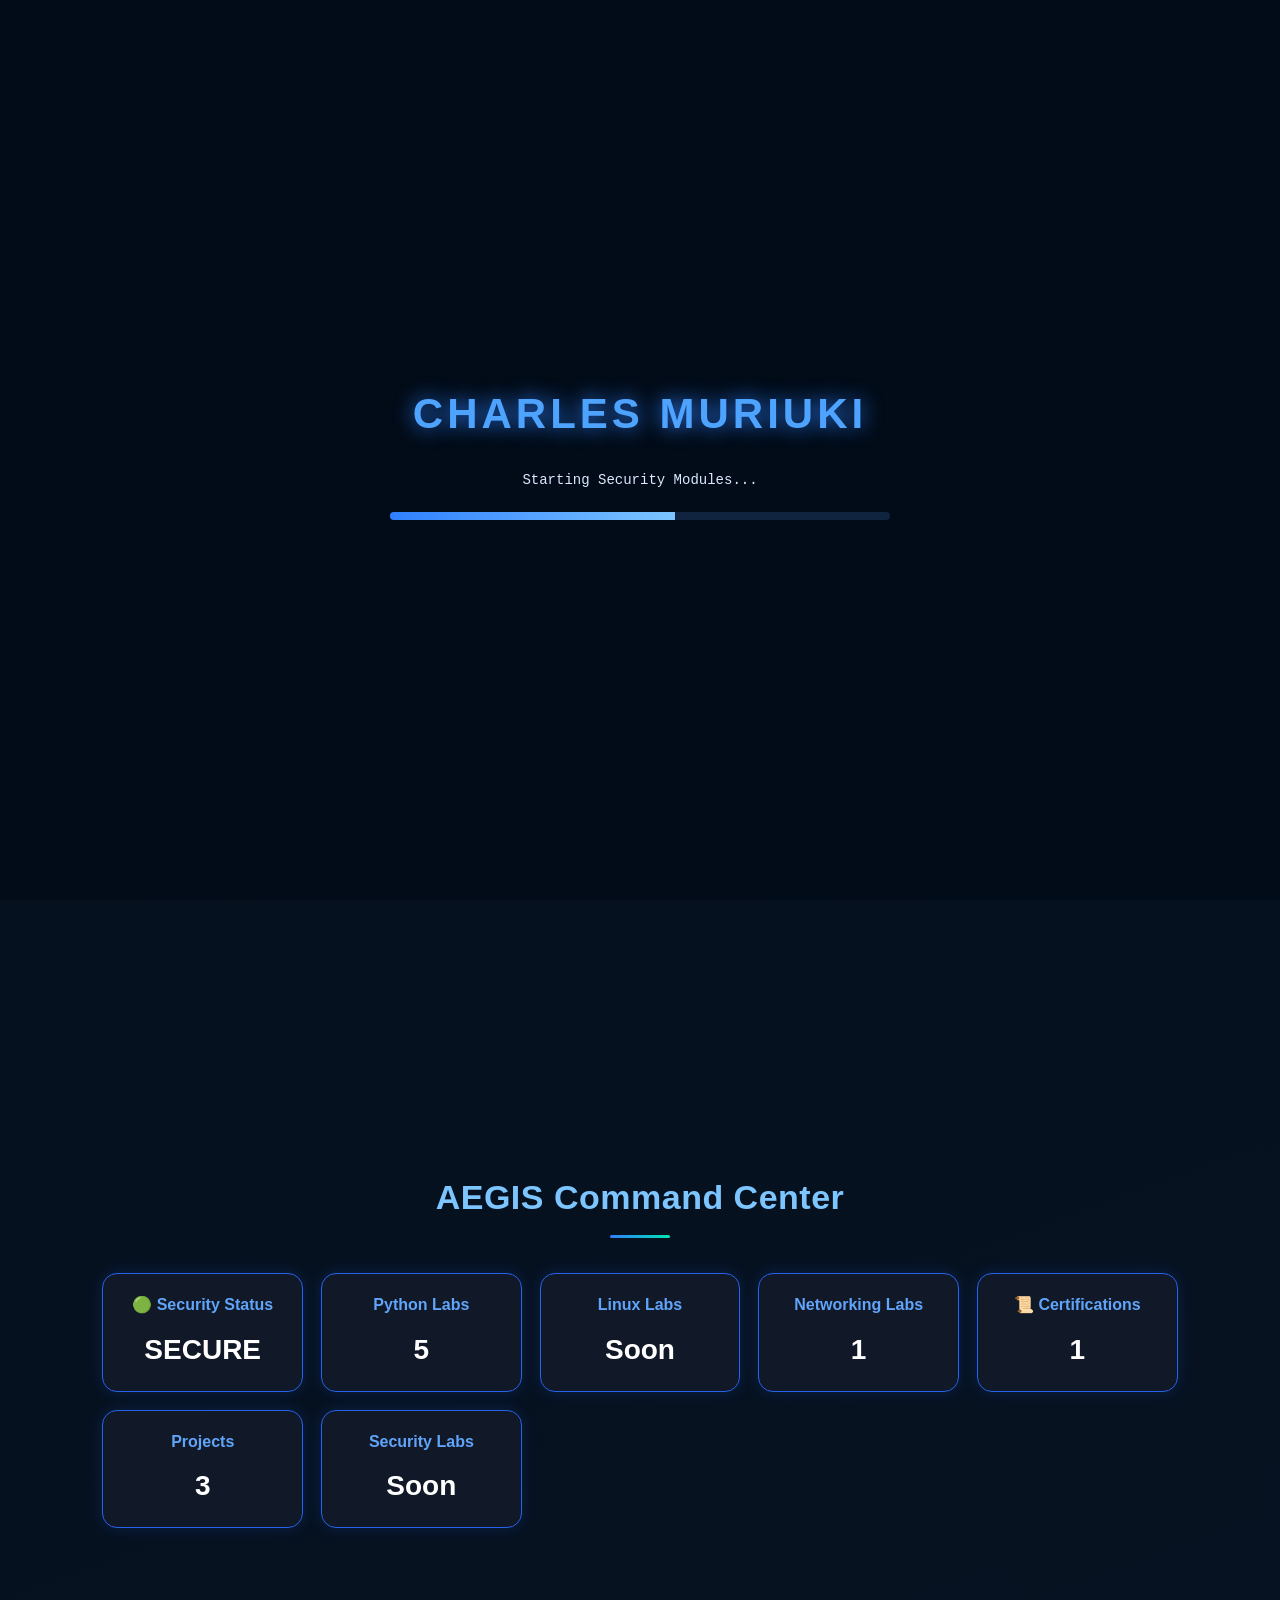
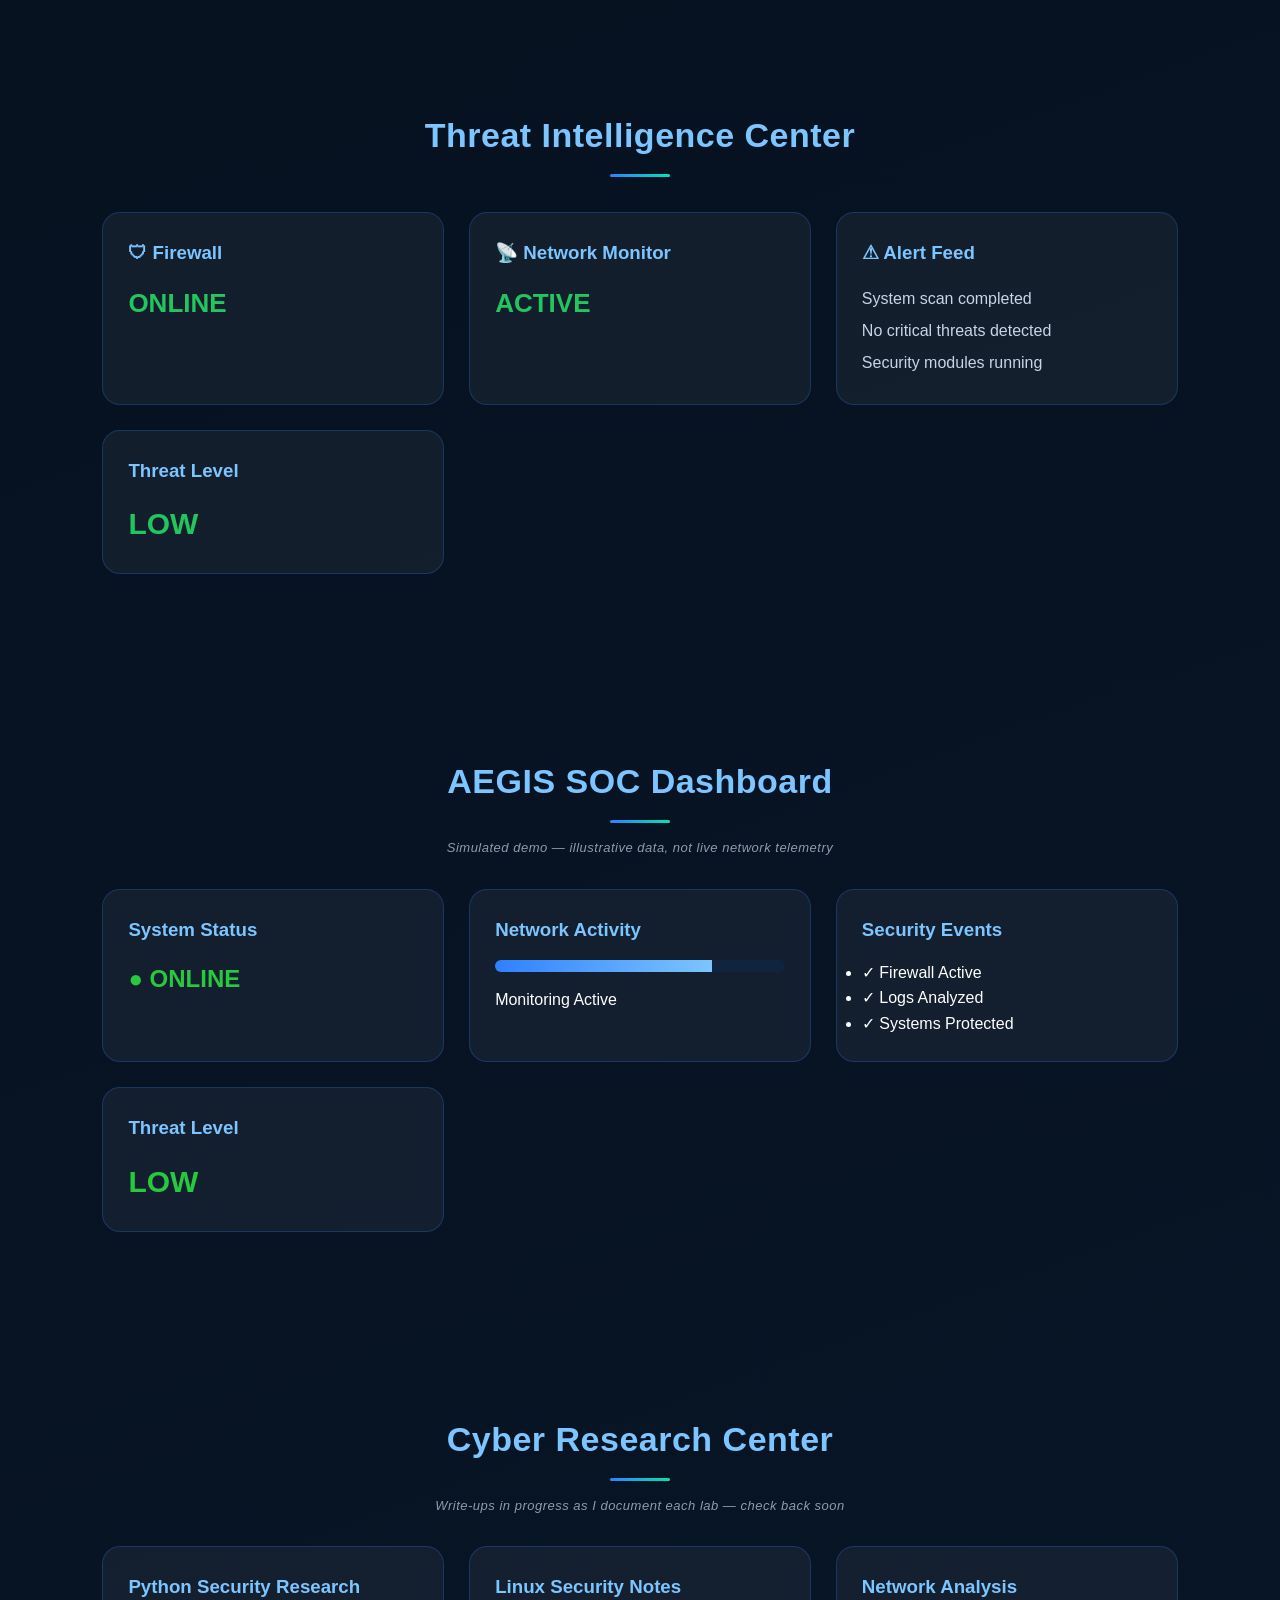
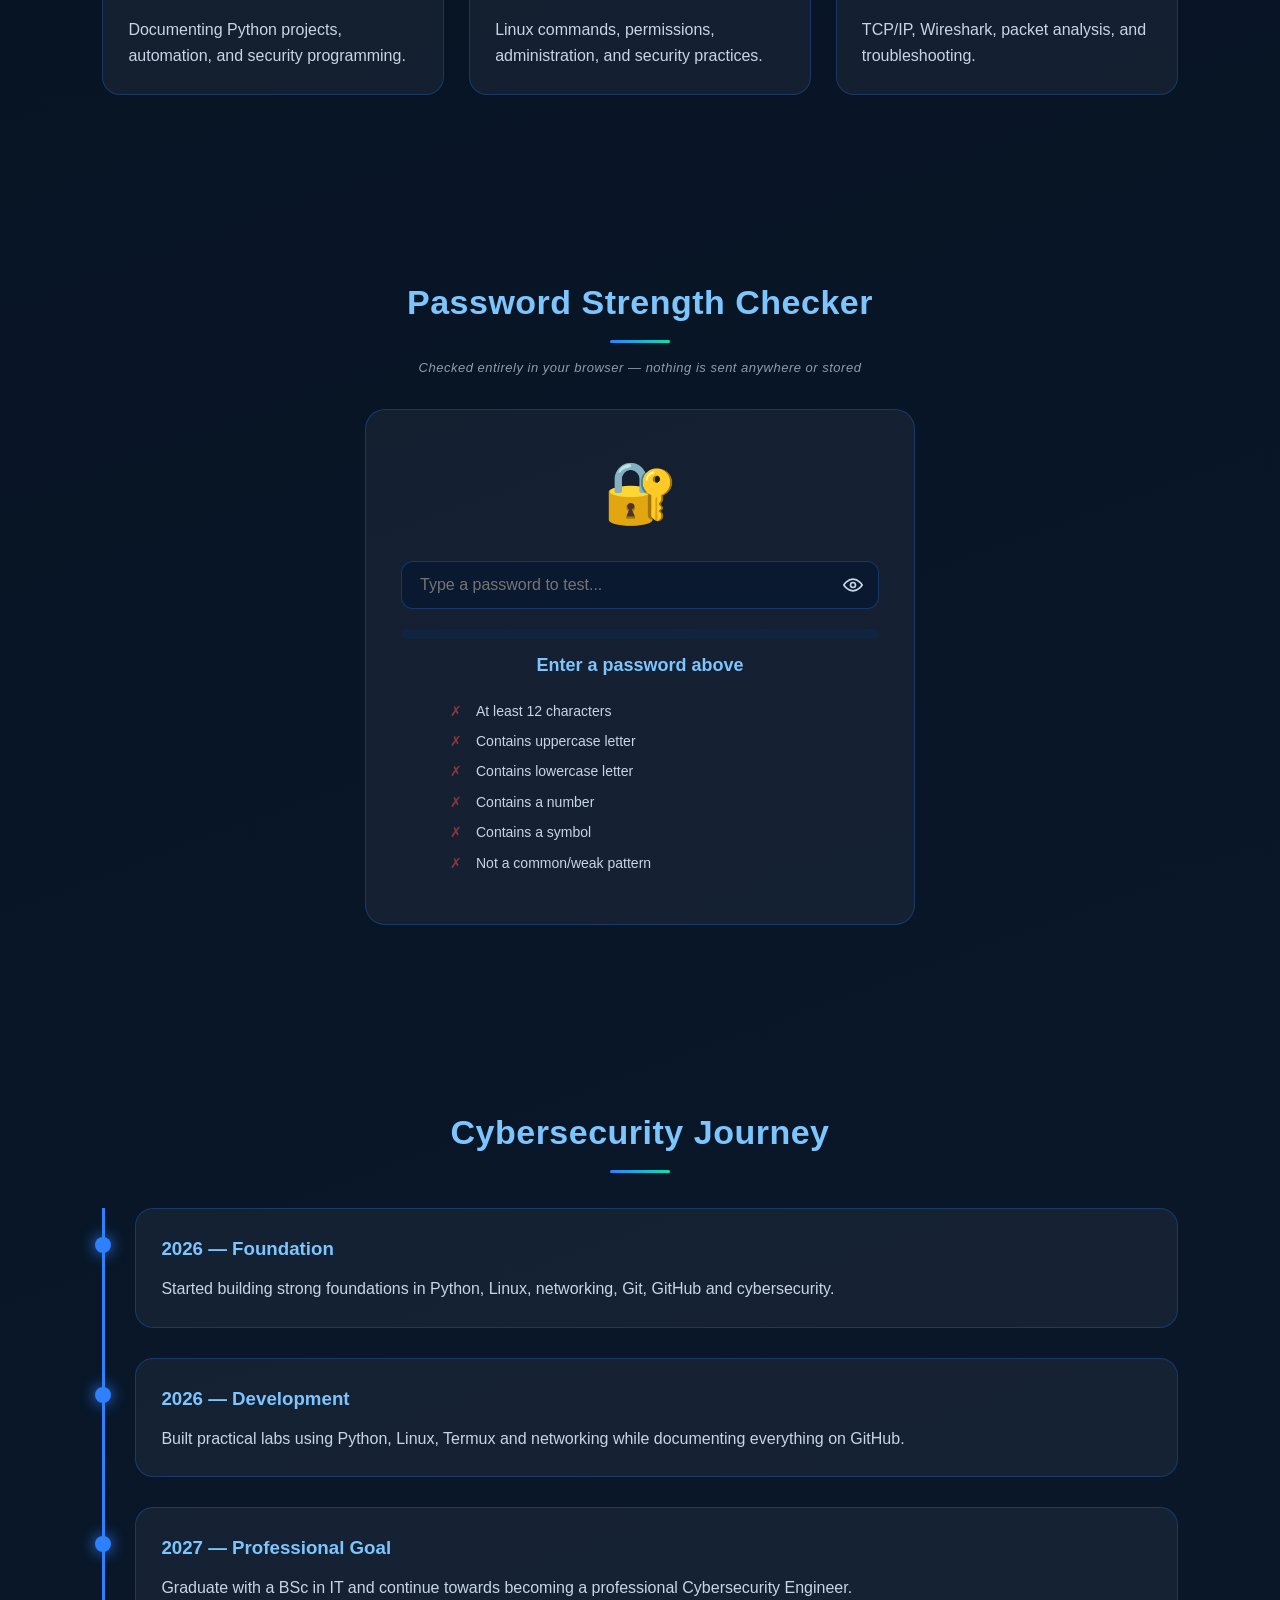
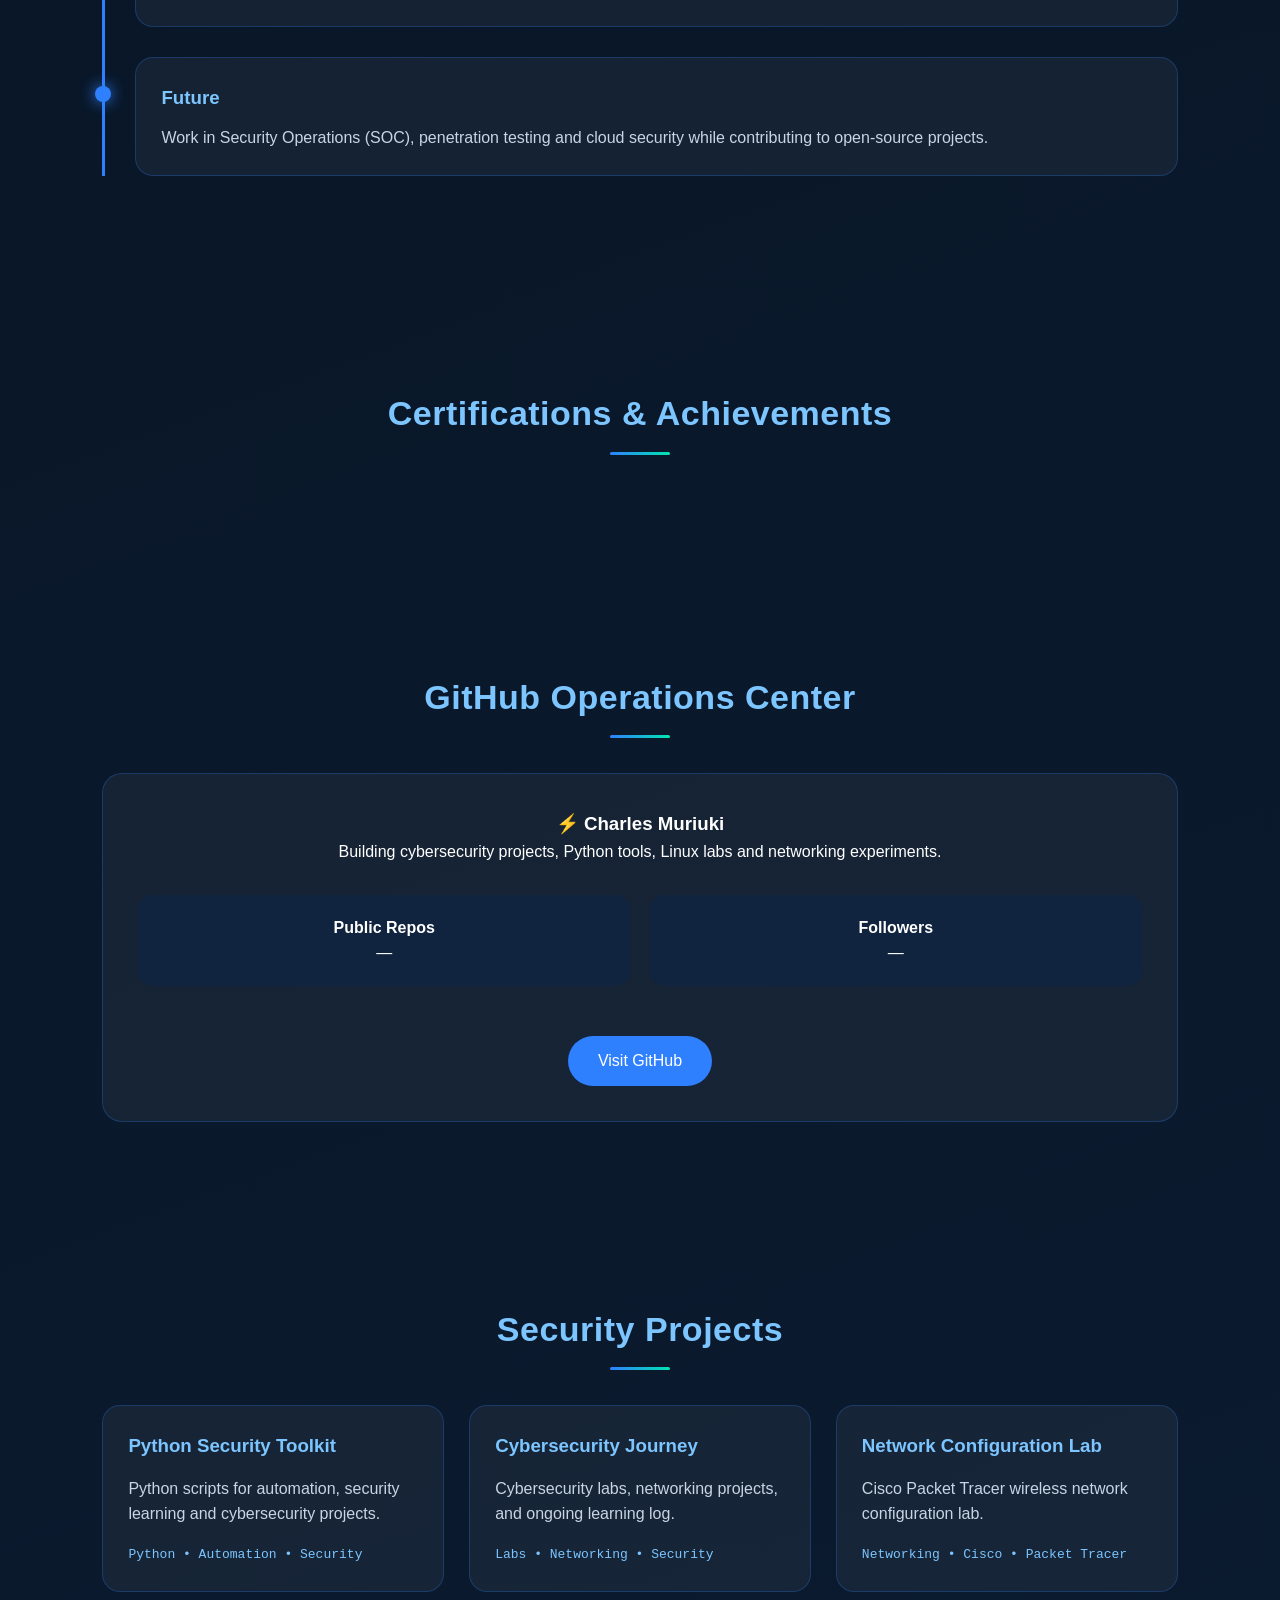
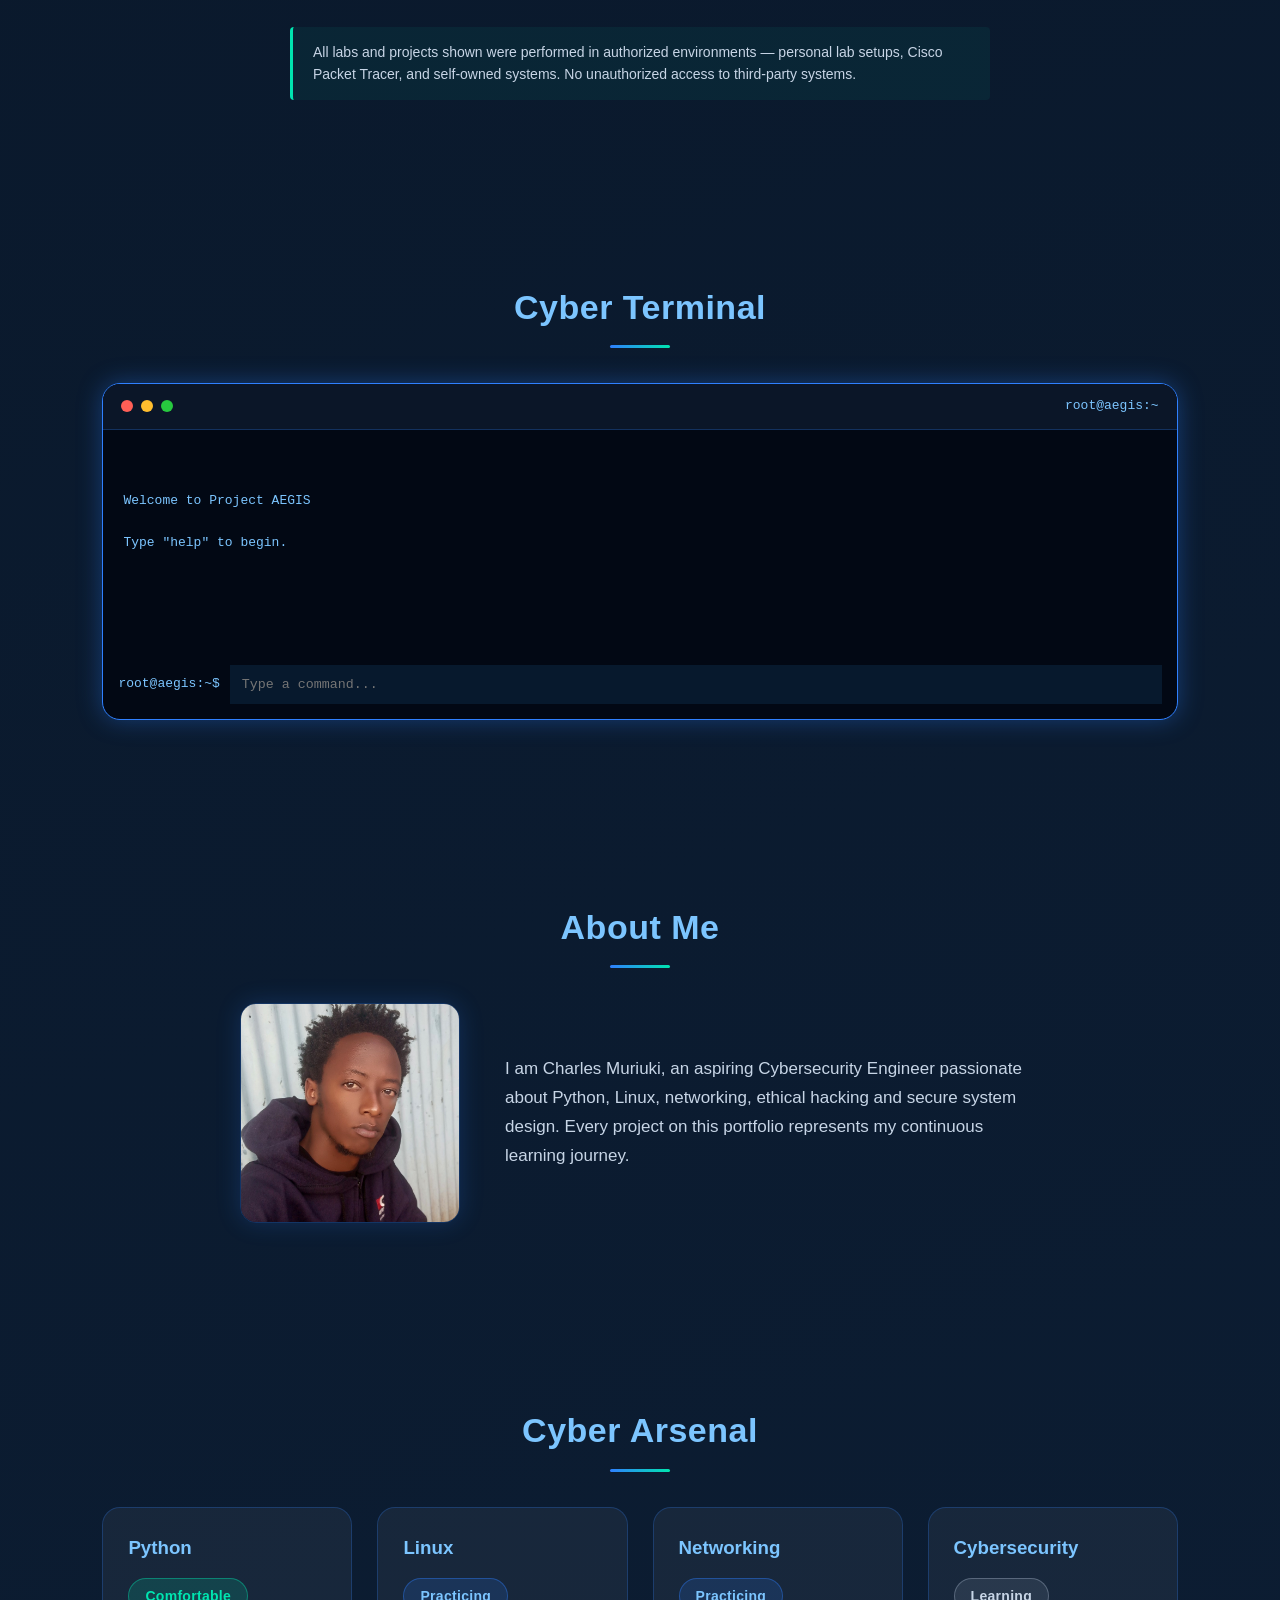
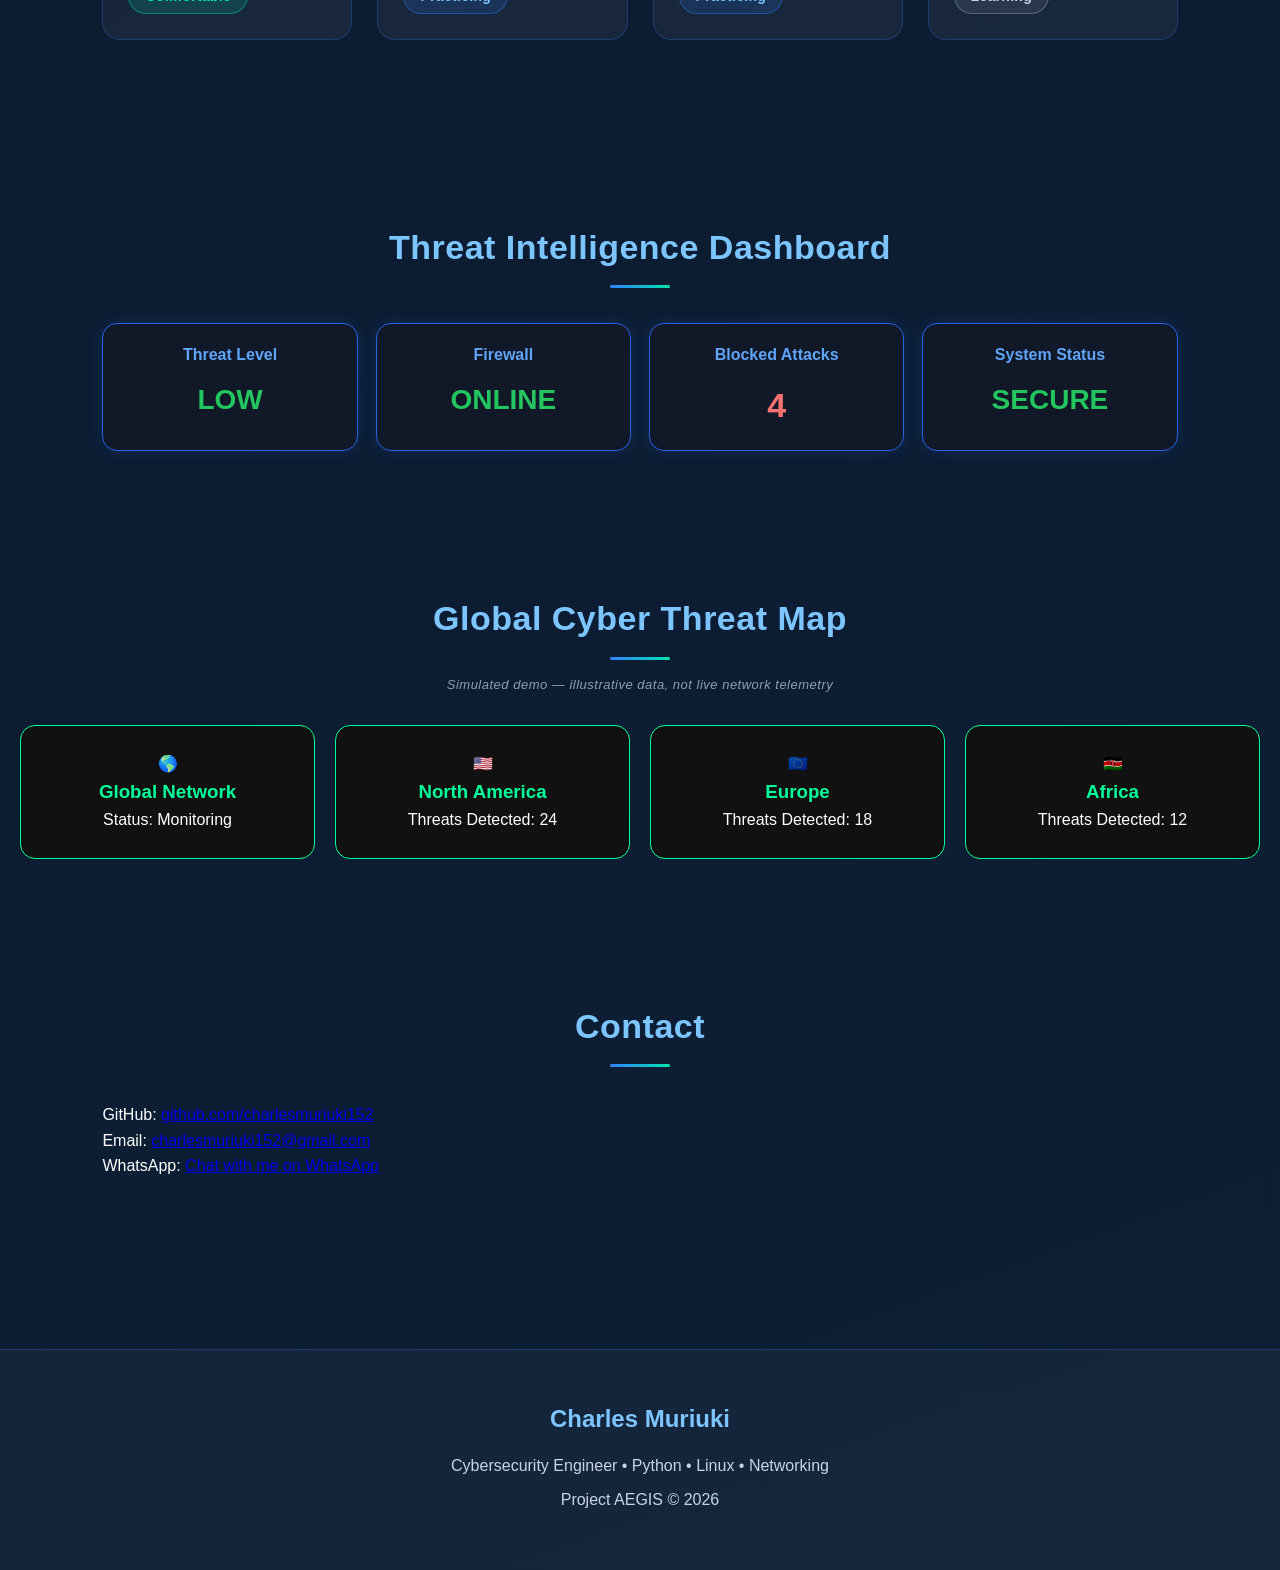
<file: index.html>
<!DOCTYPE html>
<html lang="en">

<head>

<meta charset="UTF-8">

<meta name="viewport" content="width=device-width, initial-scale=1.0">

<title>Charles Muriuki | Cybersecurity Engineer</title>

<meta name="description"
content="Cybersecurity Engineer Portfolio | Python | Linux | Networking | Cybersecurity">

<meta property="og:title" content="Charles Muriuki | Cybersecurity Engineer">
<meta property="og:description" content="Cybersecurity portfolio showcasing Python security labs, networking projects, and certifications.">
<meta property="og:type" content="website">
<meta property="og:url" content="https://charlesmuriuki152-sketch.github.io/My-Cyber-Security-website-/">
<meta property="og:image" content="https://charlesmuriuki152-sketch.github.io/My-Cyber-Security-website-/assets/og-image.png">
<meta property="og:image:width" content="1200">
<meta property="og:image:height" content="630">

<meta name="twitter:card" content="summary_large_image">
<meta name="twitter:title" content="Charles Muriuki | Cybersecurity Engineer">
<meta name="twitter:description" content="Cybersecurity portfolio showcasing Python security labs, networking projects, and certifications.">
<meta name="twitter:image" content="https://charlesmuriuki152-sketch.github.io/My-Cyber-Security-website-/assets/og-image.png">

<meta name="robots" content="index, follow">
<meta http-equiv="Content-Security-Policy" content="default-src 'self'; style-src 'self' 'unsafe-inline' https://fonts.googleapis.com; font-src https://fonts.gstatic.com; script-src 'self'; img-src 'self' data:; connect-src 'self' https://api.github.com https://raw.githubusercontent.com;">

<meta name="referrer" content="strict-origin-when-cross-origin">

<link rel="preconnect" href="https://fonts.googleapis.com">
<link rel="preconnect" href="https://fonts.gstatic.com" crossorigin>
<link rel="stylesheet" href="https://fonts.googleapis.com/css2?family=Rajdhani:wght@500;600;700&family=Inter:wght@400;500;600&display=swap">

<link rel="stylesheet" href="css/style.css?v=20260827">

<link rel="icon" href="assets/favicon.svg">
<link rel="apple-touch-icon" href="assets/apple-touch-icon.png">

<script type="application/ld+json">
{
  "@context": "https://schema.org",
  "@type": "Person",
  "name": "Charles Muriuki",
  "jobTitle": "Cybersecurity Engineer",
  "url": "https://charlesmuriuki152-sketch.github.io/My-Cyber-Security-website-/",
  "sameAs": [
    "https://github.com/charlesmuriuki152-sketch"
  ],
  "knowsAbout": ["Python", "Linux", "Networking", "Cybersecurity"]
}
</script>

</head>

<body>

<a href="#main-content" class="skip-link">Skip to main content</a>

<!-- =========================
     LOADER
========================= -->

<div id="loader">

<div class="loader-content">

<h1>CHARLES MURIUKI</h1>

<p id="loading-text">Initializing Secure Environment...</p>

<div class="progress-container">

<div id="progress-bar"></div>

</div>

</div>

</div>

<!-- =========================
     PARTICLE BACKGROUND
========================= -->

<canvas id="cyber-bg"></canvas>

<!-- =========================
     NAVIGATION
========================= -->

<nav>

<div class="logo">

AEGIS

</div>

<ul class="nav-links">

<li><a href="#home">Home</a></li>

<li><a href="#about">About</a></li>

<li><a href="#skills">Skills</a></li>

<li><a href="#dashboard">Dashboard</a></li>

<li><a href="#projects">Projects</a></li>

<li><a href="#research">Research</a></li>

<li><a href="#timeline">Journey</a></li>

<li><a href="#certifications">Certificates</a></li>

<li><a href="#github">GitHub</a></li>

<li><a href="#contact">Contact</a></li>

</ul>

</nav>

<!-- =========================
     HERO
========================= -->

<section id="home" class="reveal">

<div class="hero" id="main-content">

<img
src="assets/charles-avatar.jpg"
alt="Charles Muriuki"
class="hero-avatar"
loading="lazy">

<h1 id="typing"></h1>

<h2>Charles Muriuki</h2>

<p>

Ethical Hacker • Python Developer • Linux Enthusiast • Future SOC Analyst

</p>

<button class="status-badge" id="opportunityBtn" type="button">

    <span class="opportunity-text">
        Am available for: click here..
    </span>


    <span class="aegis-scanner" aria-hidden="true"></span>
</button>

<a href="#projects" class="btn">

Explore My Work

</a>

</div>

</section>

<!-- =========================
     COMMAND CENTER
========================= -->

<section id="dashboard" class="reveal">

<h2>AEGIS Command Center</h2>

<div class="dashboard-grid">

<div class="dashboard-card">

<h3>🟢 Security Status</h3>

<p>SECURE</p>

</div>

<div class="dashboard-card">

<h3>Python Labs</h3>

<p id="pythonCount">0</p>

</div>

<div class="dashboard-card">

<h3>Linux Labs</h3>

<p id="linuxCount">0</p>

</div>

<div class="dashboard-card">

<h3>Networking Labs</h3>

<p id="networkCount">0</p>

</div>

<div class="dashboard-card">

<h3>📜 Certifications</h3>

<p id="certCount">0</p>

</div>


<div class="dashboard-card">

<h3>Projects</h3>

<p id="projectCount">0</p>

</div>

<div class="dashboard-card">

<h3>Security Labs</h3>

<p id="securityCount">0</p>
</div>
</div>
</section>

<!-- =========================
     THREAT INTELLIGENCE CENTER
========================= -->

<section id="threat-panel" class="reveal">

<h2>Threat Intelligence Center</h2>

<div class="threat-grid">

<div class="threat-card">

<h3>🛡 Firewall</h3>

<p class="online">ONLINE</p>

</div>

<div class="threat-card">

<h3>📡 Network Monitor</h3>

<p class="online">ACTIVE</p>

</div>

<div class="threat-card">

<h3>⚠ Alert Feed</h3>

<ul id="alerts">

<li>System scan completed</li>

<li>No critical threats detected</li>

<li>Security modules running</li>

</ul>

</div>

<div class="threat-card">

<h3>Threat Level</h3>

<p class="level">LOW</p>

</div>

</div>

</section>

<!-- =========================
     SOC DASHBOARD
========================= -->

<section id="soc" class="reveal">

<h2>AEGIS SOC Dashboard</h2>

<p class="demo-label">Simulated demo — illustrative data, not live network telemetry</p>

<div class="soc-grid">

<div class="soc-card">

<h3>System Status</h3>

<div class="status-online">

● ONLINE

</div>

</div>

<div class="soc-card">

<h3>Network Activity</h3>

<div class="activity-bar">

<span></span>

</div>

<p>Monitoring Active</p>

</div>

<div class="soc-card">

<h3>Security Events</h3>

<ul>

<li>✓ Firewall Active</li>

<li>✓ Logs Analyzed</li>

<li>✓ Systems Protected</li>

</ul>

</div>

<div class="soc-card">

<h3>Threat Level</h3>

<p class="low-threat">

LOW

</p>

</div>

</div>

</section>

<!-- =========================
     RESEARCH CENTER
========================= -->

<section id="research" class="reveal">

<h2>Cyber Research Center</h2>

<p class="demo-label">Write-ups in progress as I document each lab — check back soon</p>

<div class="research-grid">

<div class="research-card">

<h3>Python Security Research</h3>

<p>

Documenting Python projects, automation, and security programming.

</p>

</div>

<div class="research-card">

<h3>Linux Security Notes</h3>

<p>

Linux commands, permissions, administration, and security practices.

</p>

</div>

<div class="research-card">

<h3>Network Analysis</h3>

<p>

TCP/IP, Wireshark, packet analysis, and troubleshooting.

</p>

</div>

</div>

</section>

<!-- =========================
     SECURE ACCESS
========================= -->

<section id="access" class="reveal">

<h2>Password Strength Checker</h2>

<p class="demo-label">Checked entirely in your browser — nothing is sent anywhere or stored</p>

<div class="access-panel">

<div class="lock-icon">

🔐

</div>

<div class="pw-input-row">

<input
type="password"
id="pwInput"
placeholder="Type a password to test..."
autocomplete="off"
aria-label="Password to test">

<button type="button" id="pwToggle" aria-label="Show password">

<svg id="pwEyeOpen" width="20" height="20" viewBox="0 0 24 24" fill="none" stroke="currentColor" stroke-width="2" stroke-linecap="round" stroke-linejoin="round">
<path d="M1 12s4-7 11-7 11 7 11 7-4 7-11 7-11-7-11-7Z"></path>
<circle cx="12" cy="12" r="3"></circle>
</svg>

<svg id="pwEyeClosed" width="20" height="20" viewBox="0 0 24 24" fill="none" stroke="currentColor" stroke-width="2" stroke-linecap="round" stroke-linejoin="round" style="display:none">
<path d="M17.94 17.94A10.94 10.94 0 0 1 12 20c-7 0-11-8-11-8a20.3 20.3 0 0 1 5.06-6.06M9.9 4.24A10.94 10.94 0 0 1 12 4c7 0 11 8 11 8a20.3 20.3 0 0 1-2.16 3.19m-6.72-1.07a3 3 0 1 1-4.24-4.24"></path>
<line x1="1" y1="1" x2="23" y2="23"></line>
</svg>

</button>

</div>

<div class="pw-meter">

<div id="pwMeterFill"></div>

</div>

<p id="pwLabel">Enter a password above</p>

<ul id="pwChecklist" class="pw-checklist">

<li id="pwLen">At least 12 characters</li>
<li id="pwUpper">Contains uppercase letter</li>
<li id="pwLower">Contains lowercase letter</li>
<li id="pwNum">Contains a number</li>
<li id="pwSymbol">Contains a symbol</li>
<li id="pwCommon">Not a common/weak pattern</li>

</ul>

<p id="pwEntropy" class="pw-entropy"></p>

</div>

</section>

<!-- =========================
     CYBERSECURITY JOURNEY
========================= -->

<section id="timeline" class="reveal">

<h2>Cybersecurity Journey</h2>

<div class="timeline">

<div class="timeline-item">

<h3>2026 — Foundation</h3>

<p>

Started building strong foundations in Python,
Linux, networking, Git, GitHub and cybersecurity.

</p>

</div>

<div class="timeline-item">

<h3>2026 — Development</h3>

<p>

Built practical labs using Python, Linux,
Termux and networking while documenting
everything on GitHub.

</p>

</div>

<div class="timeline-item">

<h3>2027 — Professional Goal</h3>

<p>

Graduate with a BSc in IT and continue
towards becoming a professional
Cybersecurity Engineer.

</p>

</div>

<div class="timeline-item">

<h3>Future</h3>

<p>

Work in Security Operations (SOC),
penetration testing and cloud security
while contributing to open-source projects.

</p>

</div>

</div>

</section>

<!-- =========================
     CERTIFICATIONS
========================= -->

<section id="certifications" class="reveal">

<h2>Certifications & Achievements</h2>

<div class="cert-grid" id="certificate-categories">
</div>


</section>



<!-- =========================
     GITHUB
========================= -->

<section id="github" class="reveal">

<h2>GitHub Operations Center</h2>

<div class="github-card">

<h3>⚡ Charles Muriuki</h3>

<p>

Building cybersecurity projects,
Python tools, Linux labs and networking
experiments.

</p>

<div class="github-stats">

<div>

<h4>Public Repos</h4>

<p id="githubRepoCount">—</p>

</div>

<div>

<h4>Followers</h4>

<p id="githubFollowerCount">—</p>

</div>

</div>

<a href="https://github.com/charlesmuriuki152-sketch"
target="_blank">

Visit GitHub

</a>

</div>

</section>

<!-- =========================
     PROJECTS
========================= -->

<section id="projects" class="reveal">

<h2>Security Projects</h2>

<div class="projects-grid">

<a href="https://github.com/charlesmuriuki152-sketch/PYTHON-" target="_blank" rel="noopener" class="project-card">

<h3>Python Security Toolkit</h3>

<p>

Python scripts for automation,
security learning and cybersecurity projects.

</p>

<div class="tech">

Python • Automation • Security

</div>

</a>

<a href="https://github.com/charlesmuriuki152-sketch/Cybersecurity-Journey" target="_blank" rel="noopener" class="project-card">

<h3>Cybersecurity Journey</h3>

<p>

Cybersecurity labs,
networking projects,
and ongoing learning log.

</p>

<div class="tech">

Labs • Networking • Security

</div>

</a>

<a href="https://github.com/charlesmuriuki152-sketch/Packet-Tracer" target="_blank" rel="noopener" class="project-card">

<h3>Network Configuration Lab</h3>

<p>

Cisco Packet Tracer
wireless network
configuration lab.

</p>

<div class="tech">

Networking • Cisco • Packet Tracer

</div>

</a>

</div>

<p class="ethics-note">
All labs and projects shown were performed in authorized environments —
personal lab setups, Cisco Packet Tracer, and self-owned systems. No
unauthorized access to third-party systems.
</p>

</section>

<!-- =========================
     TERMINAL
========================= -->

<section id="terminal" class="reveal">

<h2>Cyber Terminal</h2>

<div class="terminal-window">

<div class="terminal-header">

<div class="terminal-buttons">

<span class="red"></span>

<span class="yellow"></span>

<span class="green"></span>

</div>

<div class="terminal-title">

root@aegis:~

</div>

</div>

<div id="terminal-output">

Welcome to Project AEGIS

Type "help" to begin.

</div>

<div class="terminal-input-row">

<span class="prompt">

root@aegis:~$

</span>

<input
id="terminal-input"
type="text"
autocomplete="off"
aria-label="Terminal command input"
placeholder="Type a command...">

</div>

</div>

</section>

<!-- =========================
     ABOUT
========================= -->

<section id="about" class="reveal">

<h2>About Me</h2>

<div class="about-content">

<img
src="assets/charles-profile.jpg"
alt="Charles Muriuki"
class="about-photo"
loading="lazy">

<p>

I am Charles Muriuki, an aspiring Cybersecurity Engineer
passionate about Python, Linux, networking,
ethical hacking and secure system design.

Every project on this portfolio represents
my continuous learning journey.

</p>

</div>

</section>

<!-- =========================
     SKILLS
========================= -->

<section id="skills" class="reveal">

<h2>Cyber Arsenal</h2>

<div class="cards">

<div class="skill-box">

<h3>Python</h3>

<span class="skill-level level-high">Comfortable</span>

</div>

<div class="skill-box">

<h3>Linux</h3>

<span class="skill-level level-mid">Practicing</span>

</div>

<div class="skill-box">

<h3>Networking</h3>

<span class="skill-level level-mid">Practicing</span>

</div>

<div class="skill-box">

<h3>Cybersecurity</h3>

<span class="skill-level level-learning">Learning</span>

</div>

</div>

</section>

<section id="threats" class="reveal">

<h2>Threat Intelligence Dashboard</h2>

<div class="dashboard-grid">

<div class="dashboard-card">

<h3>Threat Level</h3>

<p class="level">LOW</p>

</div>

<div class="dashboard-card">

<h3>Firewall</h3>

<p class="online">ONLINE</p>

</div>

<div class="dashboard-card">

<h3>Blocked Attacks</h3>

<p id="blockedCount">0</p>

</div>

<div class="dashboard-card">

<h3>System Status</h3>

<p class="online">SECURE</p>

</div>

</div>

</section>
<!-- ==========================
     GLOBAL THREAT MAP
========================== -->

<section id="map" class="reveal">

<h2>Global Cyber Threat Map</h2>

<p class="demo-label">Simulated demo — illustrative data, not live network telemetry</p>

<div class="threat-map">

<div class="country">
🌎
<h3>Global Network</h3>
<p>Status: Monitoring</p>
</div>

<div class="country">
🇺🇸
<h3>North America</h3>
<p>Threats Detected: 24</p>
</div>

<div class="country">
🇪🇺
<h3>Europe</h3>
<p>Threats Detected: 18</p>
</div>

<div class="country">
🇰🇪
<h3>Africa</h3>
<p>Threats Detected: 12</p>
</div>

</div>

</section>
<!-- =========================
     CONTACT
========================= -->

<section id="contact" class="reveal">

<h2>Contact</h2>

<p>

GitHub:
<a href="https://github.com/charlesmuriuki152-sketch" target="_blank" rel="noopener noreferrer">

github.com/charlesmuriuki152

</a>

</p>

<p>

Email:
<a href="mailto:charlesmuriuki152@gmail.com">
charlesmuriuki152@gmail.com
</a>

</p>

<p>

WhatsApp:
<a href="https://wa.me/254756152477" target="_blank" rel="noopener">
Chat with me on WhatsApp
</a>

</p>

</section>

<!-- =========================
     FOOTER
========================= -->

<footer>

<h2>Charles Muriuki</h2>

<p>

Cybersecurity Engineer • Python • Linux • Networking

</p>

<p>

Project AEGIS © 2026

</p>

</footer>

 <script src="js/script.js?v=20260828"></script> 
 <script src="js/certificates.js?v=20260827d"></script> 


<!-- =========================
     CYBERSECURITY OPPORTUNITIES MODAL
========================= -->
<div id="opportunityModal" class="opportunity-modal">

    <div class="opportunity-modal-content">

        <button class="opportunity-close" id="closeOpportunity" type="button">
            &times;
        </button>

        <p class="opportunity-label">CURRENTLY OPEN TO</p>

        <h2>Cybersecurity Opportunities</h2>

        <p class="opportunity-intro">
            I am open to opportunities where I can apply and continue
            developing my cybersecurity skills.
        </p>

        <div class="opportunity-list">

            <div class="opportunity-item">
                <span>🛡️</span>
                <div>
                    <strong>Cybersecurity Internships</strong>
                    <p>Hands-on security operations and practical experience.</p>
                </div>
            </div>

            <div class="opportunity-item">
                <span>🛰️</span>
                <div>
                    <strong>SOC Analyst / SOC Internships</strong>
                    <p>Security monitoring, incident analysis and threat detection.</p>
                </div>
            </div>

            <div class="opportunity-item">
                <span>☁️</span>
                <div>
                    <strong>Cloud Security</strong>
                    <p>Cloud infrastructure security and security monitoring.</p>
                </div>
            </div>

            <div class="opportunity-item">
                <span>🧑‍💻</span>
                <div>
                    <strong>Ethical Hacking & Penetration Testing</strong>
                    <p>Vulnerability assessment, reconnaissance and security testing.</p>
                </div>
            </div>

            <div class="opportunity-item">
                <span>🔐</span>
                <div>
                    <strong>Junior Cybersecurity Roles</strong>
                    <p>Entry-level roles focused on practical security engineering.</p>
                </div>
            </div>

            <div class="opportunity-item">
                <span>⚙️</span>
                <div>
                    <strong>Security Engineering Opportunities</strong>
                    <p>Building, securing and improving technical systems.</p>
                </div>
            </div>

        </div>

        <button class="opportunity-contact" id="contactOpportunity" type="button">
            Contact Charles
        </button>

    </div>

</div>

</body>

</html>
</file>
<file: css/style.css>
/* ======================================
   PROJECT AEGIS v2
   Author: Charles Muriuki
====================================== */

/* Fonts loaded via <link> in index.html head for faster, more reliable loading */

:root{

--bg:#050f1c;
--bg2:#0d1f36;
--primary:#2f80ff;
--secondary:#7cc5ff;
--accent:#00e5b0;
--text:#ffffff;
--muted:#c7d5e6;
--card:rgba(255,255,255,.05);
--card-border:rgba(47,128,255,.25);

}

*{

margin:0;
padding:0;
box-sizing:border-box;

}

html{

scroll-behavior:smooth;
max-width:100%;
overflow-x:hidden;

}

body{

font-family:'Inter',Arial,Helvetica,sans-serif;
background:linear-gradient(160deg,var(--bg),var(--bg2));
color:var(--text);
overflow-x:hidden;
line-height:1.6;

}

h1,h2,h3,.logo{

font-family:'Rajdhani','Inter',Arial,sans-serif;

}

/* ==========================
   PARTICLE BACKGROUND
========================== */

#cyber-bg{

position:fixed;
top:0;
left:0;
width:100%;
height:100%;
z-index:-1;

}

/* ==========================
   NAVIGATION
========================== */

nav{

position:fixed;
top:0;
left:0;
width:100%;
display:flex;
justify-content:space-between;
align-items:center;
padding:18px 8%;
background:rgba(6,19,33,.95);
backdrop-filter:blur(10px);
border-bottom:1px solid rgba(47,128,255,.25);
z-index:1000;

}

.logo{

font-size:28px;
font-weight:bold;
letter-spacing:3px;
color:var(--secondary);

}

.nav-links{

display:flex;
list-style:none;
gap:25px;

}

.nav-links a{

text-decoration:none;
color:white;
transition:.3s;

}

.nav-links a:hover{

color:var(--secondary);

}

/* ==========================
   HERO
========================== */

.hero{

min-height:100vh;
display:flex;
flex-direction:column;
justify-content:center;
align-items:center;
text-align:center;
padding:120px 20px 60px;

}

.hero-avatar{

width:120px;
height:120px;
border-radius:50%;
object-fit:cover;
border:3px solid var(--primary);
box-shadow:0 0 25px rgba(47,128,255,.4);
margin-bottom:25px;

}

.hero h1{

font-size:52px;
font-weight:700;
letter-spacing:1px;
background:linear-gradient(90deg,var(--secondary),var(--accent));
-webkit-background-clip:text;
background-clip:text;
color:transparent;
text-shadow:0 0 30px rgba(47,128,255,.35);
margin-bottom:20px;

}

.hero h2{

font-size:30px;
margin-bottom:20px;

}

.hero p{

max-width:700px;
font-size:18px;
color:var(--muted);

}

.btn{

display:inline-block;
margin-top:35px;
padding:14px 35px;
background:linear-gradient(135deg,var(--primary),#1b5fd6);
color:white;
font-weight:600;
letter-spacing:.5px;
text-decoration:none;
border-radius:30px;
transition:.3s;

}

.btn:hover{

transform:translateY(-4px);
box-shadow:0 0 30px rgba(47,128,255,.55),0 0 12px var(--accent);

}

/* ==========================
   LOADER
========================== */

#loader{
    position:fixed;
    top:0;
    left:0;
    right:0;
    bottom:0;
    background:#020b18;
    z-index:99999;
    display:flex;
    align-items:center;
    justify-content:center;
    overflow:hidden;
    box-sizing:border-box;
}

.loader-content{
    position:relative;
    width:calc(100% - 40px);
    max-width:500px;
    min-width:0;
    margin:0;
    padding:0;
    box-sizing:border-box;
    text-align:center;
}

.loader-content h1{
    font-size:clamp(26px,8vw,42px);
    letter-spacing:clamp(2px,1vw,4px);
    color:#4ea3ff;
    text-shadow:0 0 20px #2f80ff;
    margin:0 0 20px;
}

#loading-text{
    display:block;
    width:100%;
    height:24px;
    line-height:24px;
    margin:0 0 20px;
    padding:0;
    box-sizing:border-box;
    font-family:monospace;
    font-size:14px;
    color:#dbeafe;
    text-align:center;
    white-space:nowrap;
    overflow:hidden;
}

.progress-container{
    display:block;
    width:100%;
    height:8px;
    margin:0;
    padding:0;
    box-sizing:border-box;
    background:#10233f;
    border-radius:30px;
    overflow:hidden;
}

#progress-bar{
    display:block;
    width:0%;
    height:100%;
    margin:0;
    padding:0;
    box-sizing:border-box;
    background:linear-gradient(90deg,#2f80ff,#7cc5ff);
}
/* ==========================
   SECTIONS
========================== */

section{

padding:90px 8%;

}

section h2{

font-size:34px;
font-weight:700;
letter-spacing:.5px;
text-align:center;
margin-bottom:35px;
color:var(--secondary);
position:relative;
padding-bottom:14px;

}

section h2::after{

content:"";
position:absolute;
bottom:0;
left:50%;
transform:translateX(-50%);
width:60px;
height:3px;
border-radius:3px;
background:linear-gradient(90deg,var(--primary),var(--accent));

}

.about-content{

display:flex;
align-items:center;
gap:45px;
max-width:800px;
margin:0 auto;

}

.about-photo{

width:220px;
height:220px;
border-radius:16px;
object-fit:cover;
flex-shrink:0;
border:1px solid rgba(47,128,255,.25);
box-shadow:0 0 25px rgba(47,128,255,.2);

}

.about-content p{

color:var(--muted);
font-size:17px;
line-height:1.7;

}

@media (max-width:640px){

.about-content{

flex-direction:column;
text-align:center;

}

.about-photo{

width:180px;
height:180px;

}

}

.demo-label{

text-align:center;
font-size:13px;
color:var(--muted);
opacity:.7;
letter-spacing:.5px;
margin-top:-20px;
margin-bottom:30px;
font-style:italic;

}

.skip-link{

position:absolute;
top:-60px;
left:10px;
background:var(--primary);
color:white;
padding:12px 20px;
border-radius:8px;
z-index:9999;
text-decoration:none;
font-weight:600;
transition:top .2s;

}

.skip-link:focus{

top:10px;

}

.ethics-note{

max-width:700px;
margin:35px auto 0;
padding:14px 20px;
border-left:3px solid var(--accent);
background:rgba(0,229,176,.06);
color:var(--muted);
font-size:14px;
line-height:1.6;
border-radius:4px;

}

/* ==========================
   DASHBOARD
========================== */

.dashboard-grid{

display:grid;
grid-template-columns:repeat(auto-fit,minmax(240px,1fr));
gap:25px;

}

.dashboard-card{

background:var(--card);
border:1px solid rgba(47,128,255,.25);
border-radius:18px;
padding:25px;
text-align:center;
transition:.3s;

}

.dashboard-card:hover{

transform:translateY(-8px);
box-shadow:0 0 25px rgba(47,128,255,.4);

}

.dashboard-card h3{

color:var(--secondary);
margin-bottom:15px;

}

.dashboard-card p{

font-size:30px;
font-weight:bold;

}

/* ==========================
   THREAT CENTER
========================== */

.threat-grid{

display:grid;
grid-template-columns:repeat(auto-fit,minmax(260px,1fr));
gap:25px;

}

.threat-card{

background:var(--card);
border:1px solid rgba(47,128,255,.25);
border-radius:18px;
padding:25px;

}

.threat-card h3{

color:var(--secondary);
margin-bottom:15px;

}

.online{

color:#27c93f;
font-weight:bold;

}

.level{

color:#27c93f;
font-size:28px;
font-weight:bold;

}

#alerts{

list-style:none;
line-height:2;
color:var(--muted);

}

/* ==========================
   SOC DASHBOARD
========================== */

.soc-grid{

display:grid;
grid-template-columns:repeat(auto-fit,minmax(260px,1fr));
gap:25px;

}

.soc-card{

background:var(--card);
border:1px solid rgba(47,128,255,.25);
border-radius:18px;
padding:25px;

}

.soc-card h3{

color:var(--secondary);
margin-bottom:15px;

}

.status-online{

color:#27c93f;
font-size:24px;
font-weight:bold;

}

.activity-bar{

height:12px;
background:#10233f;
border-radius:20px;
overflow:hidden;
margin:15px 0;

}

.activity-bar span{

display:block;
height:100%;
width:75%;
background:linear-gradient(90deg,#2f80ff,#7cc5ff);
animation:activity 2s infinite alternate;

}

@keyframes activity{

from{width:40%;}
to{width:85%;}

}

.low-threat{

color:#27c93f;
font-size:30px;
font-weight:bold;

}

/* ==========================
   RESEARCH CENTER
========================== */

.research-grid{

display:grid;
grid-template-columns:repeat(auto-fit,minmax(280px,1fr));
gap:25px;

}

.research-card{

background:var(--card);
border:1px solid rgba(47,128,255,.25);
border-radius:18px;
padding:25px;
transition:.3s;

}

.research-card:hover{

transform:translateY(-8px);
box-shadow:0 0 25px rgba(47,128,255,.4);

}

.research-card h3{

color:var(--secondary);
margin-bottom:15px;

}

.research-card p{

color:var(--muted);

}

.research-card button{

margin-top:20px;
padding:12px 24px;
border:none;
border-radius:25px;
background:var(--primary);
color:white;
cursor:pointer;
transition:.3s;

}

.research-card button:hover{

transform:translateY(-3px);

}

/* ==========================
   ACCESS PANEL
========================== */

.access-panel{

max-width:550px;
margin:auto;
background:var(--card);
border:1px solid rgba(47,128,255,.25);
border-radius:20px;
padding:35px;
text-align:center;

}

.lock-icon{

font-size:60px;
margin-bottom:20px;

}

.pw-input-row{

position:relative;
margin-bottom:20px;

}

.pw-input-row input{

width:100%;
padding:14px 50px 14px 18px;
border-radius:12px;
border:1px solid rgba(47,128,255,.3);
background:#0a1830;
color:var(--text);
font-size:16px;

}

.pw-input-row input:focus{

outline:none;
border-color:var(--primary);
box-shadow:0 0 12px rgba(47,128,255,.4);

}

.pw-input-row button{

position:absolute;
right:8px;
top:50%;
transform:translateY(-50%);
width:36px;
height:36px;
padding:0;
display:flex;
align-items:center;
justify-content:center;
border:none;
border-radius:8px;
background:transparent;
color:var(--muted);
cursor:pointer;
transition:.2s;

}

.pw-input-row button:hover{

color:var(--secondary);
background:rgba(47,128,255,.1);

}

.pw-meter{

height:10px;
background:#10233f;
border-radius:20px;
overflow:hidden;
margin-bottom:12px;

}

.pw-meter div{

height:100%;
width:0%;
transition:width .3s ease, background .3s ease;

}

#pwLabel{

font-weight:700;
font-size:18px;
color:var(--secondary);
margin-bottom:20px;

}

.pw-checklist{

list-style:none;
text-align:left;
max-width:380px;
margin:0 auto 15px;
display:grid;
gap:8px;

}

.pw-checklist li{

font-size:14px;
color:var(--muted);
padding-left:26px;
position:relative;

}

.pw-checklist li::before{

content:"○";
position:absolute;
left:0;
color:var(--muted);

}

.pw-checklist li.pw-pass::before{

content:"✓";
color:var(--accent);

}

.pw-checklist li.pw-fail::before{

content:"✗";
color:#ff4d4d;
opacity:.5;

}

.pw-checklist li.pw-pass{

color:var(--text);

}

.pw-entropy{

font-size:13px;
color:var(--muted);
font-family:monospace;

}
/* ==========================
   TIMELINE
========================== */

.timeline{

border-left:3px solid var(--primary);
padding-left:30px;

}

.timeline-item{

position:relative;
background:var(--card);
border:1px solid rgba(47,128,255,.25);
border-radius:18px;
padding:25px;
margin-bottom:30px;

}

.timeline-item::before{

content:"";
position:absolute;
left:-41px;
top:28px;
width:16px;
height:16px;
background:var(--primary);
border-radius:50%;
box-shadow:0 0 15px var(--primary);

}

.timeline-item h3{

color:var(--secondary);
margin-bottom:12px;

}

.timeline-item p{

color:var(--muted);

}

/* ==========================
   CERTIFICATIONS
========================== */

.cert-grid{

display:grid;
grid-template-columns:repeat(auto-fit,minmax(250px,1fr));
gap:25px;

}

.cert-card{

background:var(--card);
border:1px solid rgba(47,128,255,.25);
border-radius:18px;
padding:25px;
transition:.3s;

}

.cert-card:hover{

transform:translateY(-6px);
box-shadow:0 0 20px rgba(47,128,255,.4);

}

.cert-card h3{

color:var(--secondary);
margin-bottom:12px;

}

.cert-card span{

display:inline-block;
margin-top:18px;
padding:8px 16px;
background:#10233f;
border-radius:20px;
color:var(--secondary);
font-size:14px;

}

/* ==========================
   GITHUB
========================== */

.github-card{

background:var(--card);
border:1px solid rgba(47,128,255,.25);
border-radius:20px;
padding:35px;
text-align:center;

}

.github-stats{

display:grid;
grid-template-columns:repeat(auto-fit,minmax(140px,1fr));
gap:20px;
margin:30px 0;

}

.github-stats div{

background:#10233f;
padding:20px;
border-radius:15px;

}

.github-card a{

display:inline-block;
margin-top:20px;
padding:12px 30px;
background:var(--primary);
color:white;
text-decoration:none;
border-radius:30px;
transition:.3s;

}

.github-card a:hover{

box-shadow:0 0 20px var(--primary);

}

/* ==========================
   BLOG
========================== */

.blog-grid{

display:grid;
grid-template-columns:repeat(auto-fit,minmax(280px,1fr));
gap:25px;

}

.blog-card{

background:var(--card);
border:1px solid rgba(47,128,255,.25);
border-radius:18px;
padding:25px;
transition:.3s;

}

.blog-card:hover{

transform:translateY(-6px);

}

.blog-card h3{

color:var(--secondary);
margin-bottom:15px;

}

.blog-card span{

display:inline-block;
margin-top:18px;
color:var(--secondary);

}

/* ==========================
   PROJECTS
========================== */

.projects-grid{

display:grid;
grid-template-columns:repeat(auto-fit,minmax(280px,1fr));
gap:25px;

}

.project-card{

background:var(--card);
border:1px solid rgba(47,128,255,.25);
border-radius:18px;
padding:25px;
transition:.3s;
display:block;
text-decoration:none;
cursor:pointer;

}

.project-card:hover{

transform:translateY(-8px);
box-shadow:0 0 25px rgba(47,128,255,.4);

}

.project-card h3{

color:var(--secondary);
margin-bottom:15px;

}

.project-card p{

color:var(--muted);

}

.tech{

margin-top:18px;
color:var(--secondary);
font-family:monospace;

}
/* ==========================
   TERMINAL
========================== */

.terminal-window{

background:#020814;
border:1px solid var(--primary);
border-radius:18px;
overflow:hidden;
box-shadow:0 0 25px rgba(47,128,255,.35);

}

.terminal-header{

display:flex;
justify-content:space-between;
align-items:center;
padding:12px 18px;
background:#0b1628;
border-bottom:1px solid rgba(47,128,255,.25);

}

.terminal-buttons{

display:flex;
gap:8px;

}

.red,.yellow,.green{

width:12px;
height:12px;
border-radius:50%;

}

.red{background:#ff5f56;}
.yellow{background:#ffbd2e;}
.green{background:#27c93f;}

.terminal-title{

font-family:monospace;
color:var(--secondary);

}

#terminal-output{

min-height:220px;
padding:20px;
font-family:monospace;
white-space:pre-line;
color:#7cc5ff;

}

.terminal-input-row{

display:flex;
align-items:center;
padding:15px;
gap:10px;

}

.prompt{

font-family:monospace;
color:var(--secondary);

}

#terminal-input{

flex:1;
background:#07192d;
border:none;
outline:none;
padding:12px;
color:white;
font-family:monospace;

}

/* ==========================
   SKILLS
========================== */

.cards{

display:grid;
grid-template-columns:repeat(auto-fit,minmax(250px,1fr));
gap:25px;

}

.skill-box{

background:var(--card);
border:1px solid rgba(47,128,255,.25);
border-radius:18px;
padding:25px;

}

.skill-box h3{

color:var(--secondary);
margin-bottom:15px;

}

.skill-level{

display:inline-block;
padding:6px 16px;
border-radius:20px;
font-size:14px;
font-weight:600;
letter-spacing:.3px;

}

.skill-level.level-high{

background:rgba(0,229,176,.15);
color:var(--accent);
border:1px solid rgba(0,229,176,.4);

}

.skill-level.level-mid{

background:rgba(47,128,255,.15);
color:var(--secondary);
border:1px solid rgba(47,128,255,.4);

}

.skill-level.level-learning{

background:rgba(199,213,230,.1);
color:var(--muted);
border:1px solid rgba(199,213,230,.3);

}

/* ==========================
   FOOTER
========================== */

footer{

margin-top:80px;
padding:50px 20px;
text-align:center;
border-top:1px solid rgba(47,128,255,.25);
background:rgba(255,255,255,.03);

}

footer h2{

color:var(--secondary);
margin-bottom:15px;

}

footer p{

color:var(--muted);
margin:8px 0;

}

/* ==========================
   REVEAL
========================== */

.reveal{

opacity:0;
transform:translateY(40px);
transition:all .8s ease;

}

.reveal.active{

opacity:1;
transform:translateY(0);

}

/* ==========================
   MOBILE
========================== */

@media (max-width:768px){

nav{

flex-direction:column;
padding:15px;

}

.nav-links{

flex-wrap:wrap;
justify-content:center;
gap:15px;
margin-top:15px;

}

.hero{

min-height:auto;
padding-top:130px;
padding-bottom:60px;

}

.hero h1{

font-size:34px;

}

.hero h2{

font-size:24px;

}

.hero p{

font-size:16px;

}

section{

padding:55px 20px;

}

section h2{

font-size:28px;

}

.loader-content h1{

font-size:28px;
letter-spacing:2px;

}

.progress-container{

height:6px;

}

.dashboard-card p,
.low-threat{

font-size:24px;

}

}

/* ==========================
   SELECTION & SCROLLBAR
========================== */

::selection{

background:var(--primary);
color:white;

}

::-webkit-scrollbar{

width:8px;

}

::-webkit-scrollbar-track{

background:#061321;

}

::-webkit-scrollbar-thumb{

background:var(--primary);
border-radius:20px;

}
/* ==========================
   THREAT DASHBOARD
========================== */

.dashboard-grid{
    display:grid;
    grid-template-columns:repeat(auto-fit,minmax(220px,1fr));
    gap:20px;
    margin-top:30px;
}

.dashboard-grid{
    display:grid;
    grid-template-columns:repeat(auto-fit,minmax(200px,1fr));
    gap:18px;
    margin-top:30px;
}

.dashboard-card{
    background:#111827;
    border:1px solid #2563eb;
    border-radius:15px;
    padding:18px;
    text-align:center;
    transition:.3s;
    box-shadow:0 0 15px rgba(37,99,235,.2);
}

.dashboard-card:hover{
    transform:translateY(-6px);
    box-shadow:0 0 25px rgba(37,99,235,.5);
}

.dashboard-card h3{
    color:#60a5fa;
    margin-bottom:10px;
    font-size:1rem;
}

.dashboard-card p{
    font-size:28px;
    font-weight:bold;
    margin:0;
}

.level{
    color:#22c55e;
    font-size:30px;
    font-weight:bold;
}

.online{
    color:#22c55e;
    font-size:26px;
    font-weight:bold;
}

#blockedCount{
    color:#f87171;
    font-size:34px;
    font-weight:bold;
}
/* ==========================
   GLOBAL THREAT MAP
========================== */

#map {
    padding: 50px 20px;
    text-align: center;
}

.threat-map {
    display: grid;
    grid-template-columns: repeat(auto-fit, minmax(220px, 1fr));
    gap: 20px;
    margin-top: 30px;
}

.country {
    background: #111;
    padding: 25px;
    border-radius: 15px;
    border: 1px solid #00ff99;
    transition: 0.3s;
}

.country:hover {
    transform: translateY(-10px);
    box-shadow: 0 0 20px #00ff99;
}

.country h3 {
    color: #00ff99;
}

.country p {
    color: white;
}
.certificate-card{
    background:#111827;
    border:1px solid #00ff88;
    border-radius:12px;
    padding:20px;
    margin-bottom:20px;
    transition:.3s;
}

.certificate-card:hover{
    transform:translateY(-5px);
}

.certificate-card h3{
    color:#00ff88;
    margin-bottom:10px;
}
#certificate-categories {
    display: grid;
    gap: 16px;
}

.certificate-category {
    border: 1px solid #22c55e;
    border-radius: 18px;
    background: rgba(10, 15, 30, 0.95);
    overflow: hidden;
    box-shadow: 0 10px 30px rgba(0, 0, 0, 0.25);
}

.certificate-category-toggle {
    width: 100%;
    display: flex;
    justify-content: space-between;
    align-items: center;
    padding: 18px 20px;
    background: transparent;
    border: none;
    color: #e5e7eb;
    font-size: 1rem;
    font-weight: 700;
    cursor: pointer;
    text-align: left;
}

.certificate-category-toggle .chevron {
    margin-left: 8px;
    transition: transform 0.2s ease;
}

.certificate-category.open .certificate-category-toggle .chevron {
    transform: rotate(180deg);
}

.certificate-list {
    display: none;
    padding: 0 20px 20px;
}

.certificate-category.open .certificate-list {
    display: block;
}

.certificate-item {
    display: flex;
    gap: 12px;
    padding: 14px 0;
    border-top: 1px solid rgba(148, 163, 184, 0.18);
}

.certificate-number {
    min-width: 28px;
    color: #22c55e;
    font-weight: 800;
}

.certificate-title {
    margin: 0 0 10px;
    color: #f8fafc;
    font-size: 1.02rem;
}

.view-github-btn,
.github-repo-btn {
    display: inline-block;
    background: #22c55e;
    color: #08131f;
    text-decoration: none;
    padding: 10px 14px;
    border-radius: 12px;
    font-weight: 800;
    transition: 0.2s ease;
}

/* Desktop hover */
@media (hover: hover) {
    .view-github-btn:hover,
    .github-repo-btn:hover {
        background: #16a34a;
        transform: translateY(-1px);
    }
}

/* Phone/tablet touch */
@media (hover: none) {
    .view-github-btn:active,
    .github-repo-btn:active {
        background: #16a34a;
        animation: buttonTremble 0.18s ease;
    }
}

@keyframes buttonTremble {
    0% {
        transform: translateX(0) scale(0.97);
    }

    25% {
        transform: translateX(-2px) scale(0.97);
    }

    50% {
        transform: translateX(2px) scale(0.97);
    }

    75% {
        transform: translateX(-1px) scale(0.97);
    }

    100% {
        transform: translateX(0) scale(0.97);
    }
}

.github-repo-wrap {
    margin-top: 18px;
    text-align: center;
}


/* ==========================
   CYBERSECURITY OPPORTUNITIES
========================== */

/* ==========================
   AEGIS OPPORTUNITY BUTTON
   THIN ANIMATED RAINBOW PERIMETER
========================== */

@property --aegis-angle {
    syntax: "<angle>";
    initial-value: 0deg;
    inherits: false;
}

.status-badge {
    position: relative;
    display: inline-block;
    margin-top: 25px;
    padding: 3px;
    border: 0;
    border-radius: 999px;

    background:
        conic-gradient(
            from var(--aegis-angle),
            #00f5ff,
            #0066ff,
            #8a2be2,
            #ff00aa,
            #ff1744,
            #00ff88,
            #00f5ff
        );

    cursor: pointer;
    overflow: visible;
    font: inherit;
    text-align: center;
    isolation: isolate;
    -webkit-tap-highlight-color: transparent;
}

/* White face of the button */
.status-badge .opportunity-text {
    position: relative;
    display: block;
    padding: 11px 22px;
    border-radius: 999px;

    background: #ffffff;
    color: #22c55e;

    font-weight: 800;
    font-size: 0.95rem;
    line-height: 1.3;
    white-space: nowrap;

    z-index: 1;
}

/* Rainbow travels around the perimeter without rotating the button */
.status-badge.aegis-active {
    animation: aegisRainbowTravel 4s linear 1 forwards;
}

@keyframes aegisRainbowTravel {
    from {
        --aegis-angle: 0deg;
    }

    to {
        --aegis-angle: 1440deg;
    }
}

/* No separate scanner */
.status-badge .aegis-scanner {
    display: none;
}

.status-badge:hover .opportunity-text {
    box-shadow:
        0 0 12px rgba(34, 197, 94, 0.25);
}

.status-badge:active {
    transform: scale(0.98);
}

.opportunity-modal {
    display: none;
    position: fixed;
    inset: 0;
    z-index: 9999;
    align-items: center;
    justify-content: center;
    padding: 20px;
    background: rgba(0, 0, 0, 0.78);
    backdrop-filter: blur(8px);
}

.opportunity-modal.active {
    display: flex;
}

.opportunity-modal-content {
    position: relative;
    width: min(650px, 100%);
    max-height: 90vh;
    overflow-y: auto;
    padding: 35px;
    border: 1px solid var(--secondary);
    border-radius: 18px;
    background: var(--bg, #080b10);
    box-shadow: 0 0 35px rgba(0, 255, 170, 0.18);
}

.opportunity-label {
    margin: 0 0 8px;
    font-size: 12px;
    letter-spacing: 2px;
    color: var(--secondary);
    font-weight: bold;
}

.opportunity-modal-content h2 {
    margin: 0 0 12px;
}

.opportunity-intro {
    margin-bottom: 25px;
    opacity: 0.8;
    line-height: 1.6;
}

.opportunity-list {
    display: grid;
    gap: 12px;
}

.opportunity-item {
    display: flex;
    gap: 15px;
    align-items: flex-start;
    padding: 15px;
    border: 1px solid rgba(255, 255, 255, 0.08);
    border-radius: 12px;
    background: rgba(255, 255, 255, 0.03);
}

.opportunity-item > span {
    font-size: 22px;
}

.opportunity-item strong {
    display: block;
    margin-bottom: 5px;
}

.opportunity-item p {
    margin: 0;
    font-size: 13px;
    opacity: 0.7;
    line-height: 1.5;
}

.opportunity-close {
    position: absolute;
    top: 15px;
    right: 18px;
    border: none;
    background: transparent;
    color: inherit;
    font-size: 30px;
    cursor: pointer;
}

.opportunity-close:hover {
    color: var(--secondary);
}

.opportunity-contact {
    display: inline-block;
    margin-top: 25px;
    padding: 12px 22px;
    border-radius: 8px;
    background: var(--secondary);
    color: #000;
    text-decoration: none;
    font-weight: bold;
}

@media (max-width: 600px) {
    .opportunity-modal-content {
        padding: 25px 20px;
    }
}

/* FINAL AEGIS PROGRESS BAR */
.progress-container {
    position: relative !important;
    width: 100% !important;
    max-width: 100% !important;
    margin: 0 !important;
    padding: 0 !important;
    overflow: hidden !important;
    box-sizing: border-box !important;
}

#progress-bar {
    position: absolute !important;
    top: 0 !important;
    left: 0 !important;
    right: auto !important;
    height: 100% !important;
    margin: 0 !important;
    padding: 0 !important;
    transform: none !important;
    box-sizing: border-box !important;
}

/* ==========================
   LOCK BOOT LOADER POSITION
========================== */

html,
body {
    overflow-x: hidden !important;
}

#loader {
    position: fixed !important;
    top: 0 !important;
    left: 0 !important;
    right: 0 !important;
    bottom: 0 !important;

    width: 100% !important;
    height: 100% !important;

    margin: 0 !important;
    padding: 0 !important;

    transform: none !important;

    overflow: hidden !important;
    touch-action: none !important;
    overscroll-behavior: none !important;

    display: flex;
    align-items: center !important;
    justify-content: center !important;
}

.loader-content {
    position: relative !important;
    left: 0 !important;
    right: 0 !important;
    top: 0 !important;

    transform: none !important;

    margin-left: auto !important;
    margin-right: auto !important;
}

/* RESTORE WEBSITE SCROLLING */
html {
    overflow-x: hidden !important;
    overflow-y: auto !important;
}

body {
    overflow-x: hidden !important;
    overflow-y: auto !important;
}

#loader {
    touch-action: none !important;
}
</file>
